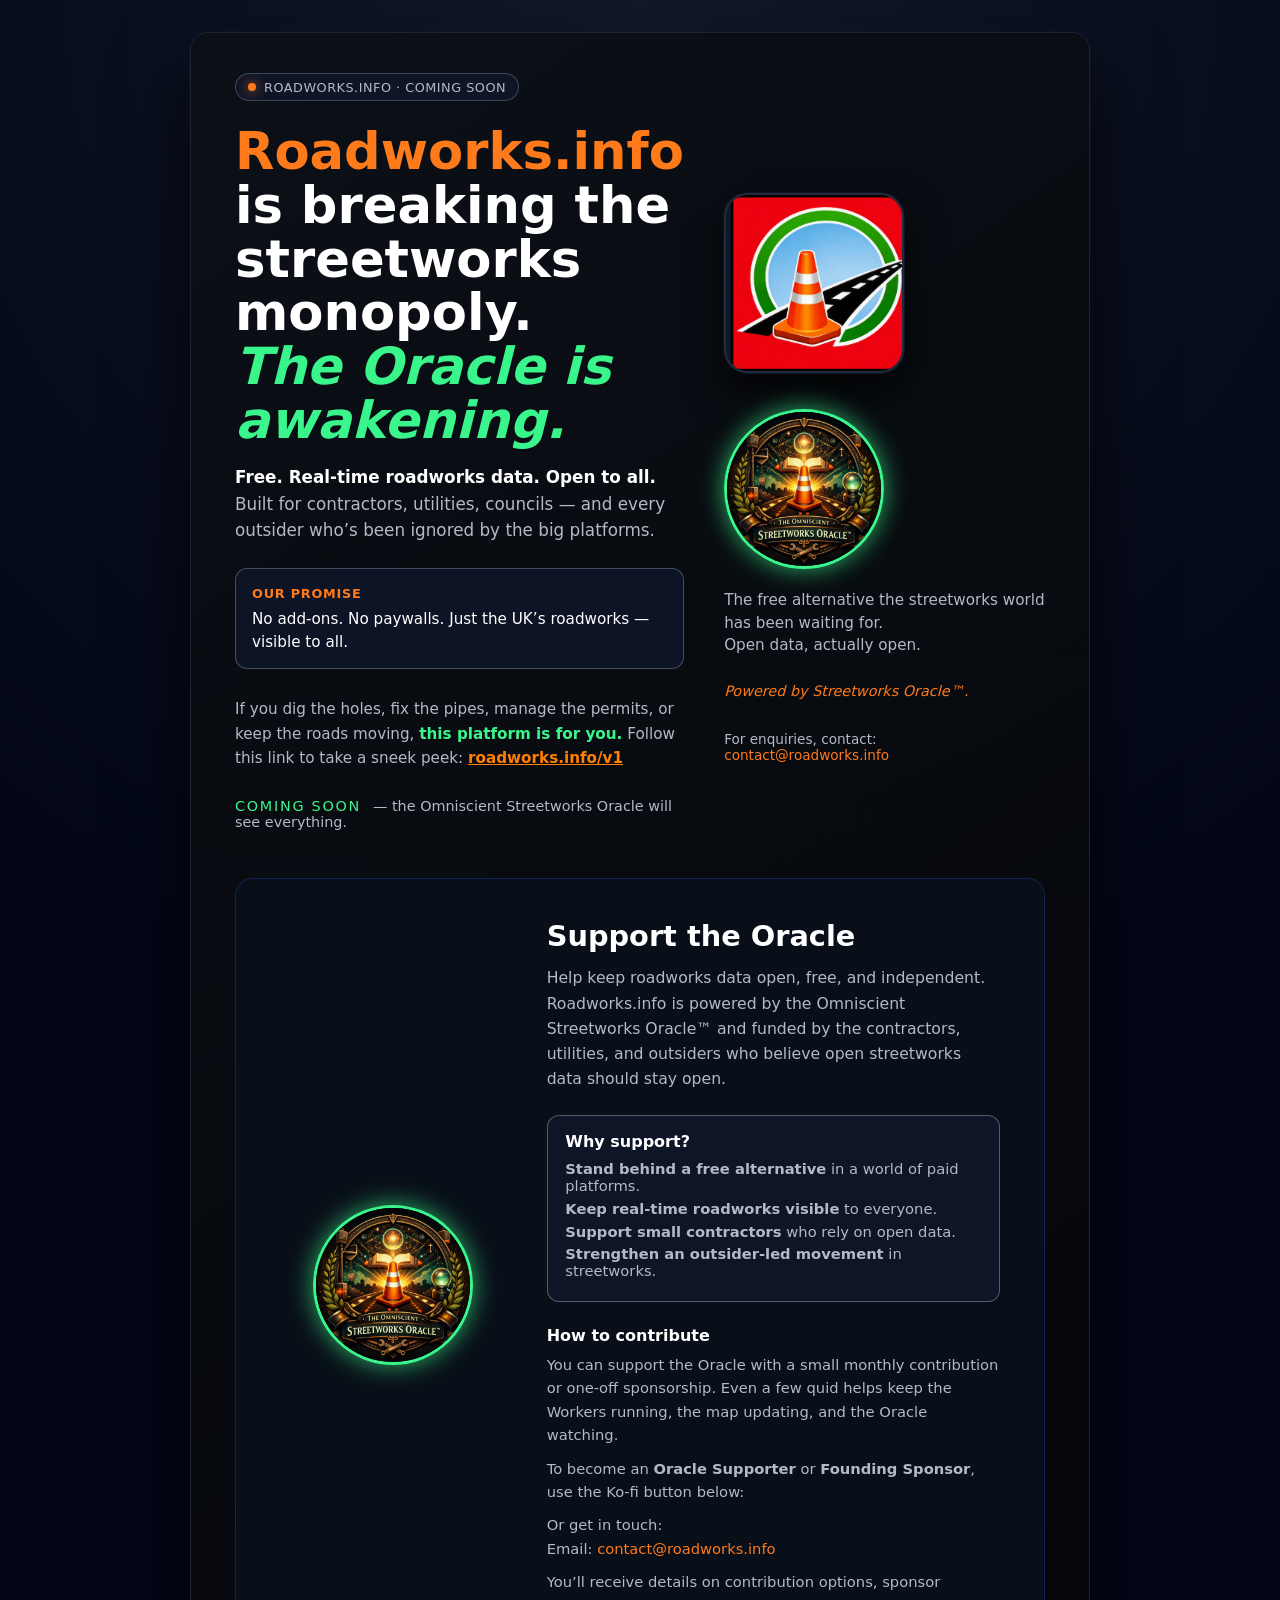
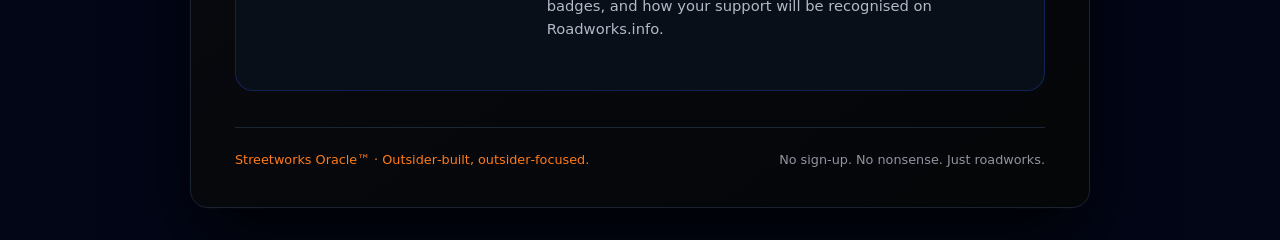
<file: index.html>
<!DOCTYPE html>
<html lang="en">
<head>
  <meta name="msvalidate.01" content="FF4FE21F1B54115FF8262AF7FEB8BE11" />
  <meta charset="UTF-8" />
   <link rel="icon" type="image/x-icon" href="Images/OSO-logo.png" />
  <title>Roadworks.info – Coming Soon</title>
  <meta name="viewport" content="width=device-width, initial-scale=1" />
  <style>
    :root {
      --bg-main: #050608;
      --bg-accent: #0b0f16;
      --text-main: #ffffff;
      --text-muted: #b3b9c7;
      --accent-orange: #ff7a1a;
      --accent-green: #3af58b;
      --accent-red: #ff3b3b;
      --border-soft: #1b2230;
      --font-main: system-ui, -apple-system, BlinkMacSystemFont, "Segoe UI",
        sans-serif;
    }

    * {
      box-sizing: border-box;
      margin: 0;
      padding: 0;
    }

    body {
      font-family: var(--font-main);
      background: radial-gradient(circle at top, #111827 0, #020617 55%);
      color: var(--text-main);
      min-height: 100vh;
      display: flex;
      align-items: center;
      justify-content: center;
      padding: 2rem;
    }

    .page {
      max-width: 900px;
      width: 100%;
      border-radius: 18px;
      background: linear-gradient(
        145deg,
        rgba(11, 15, 22, 0.95),
        rgba(5, 6, 8, 0.98)
      );
      border: 1px solid var(--border-soft);
      box-shadow:
        0 40px 80px rgba(0, 0, 0, 0.7),
        0 0 0 1px rgba(255, 255, 255, 0.02);
      padding: 2.5rem 2.75rem;
      position: relative;
      overflow: hidden;
    }

    .page::before {
      content: "";
      position: absolute;
      inset: -40%;
      background:
        radial-gradient(circle at 20% 0%, rgba(58, 245, 139, 0.12), transparent 55%),
        radial-gradient(circle at 80% 100%, rgba(255, 122, 26, 0.12), transparent 55%);
      opacity: 0.9;
      pointer-events: none;
      z-index: -1;
    }

    .badge {
      display: inline-flex;
      align-items: center;
      gap: 0.5rem;
      padding: 0.35rem 0.75rem;
      border-radius: 999px;
      background: rgba(15, 23, 42, 0.9);
      border: 1px solid rgba(148, 163, 184, 0.35);
      color: var(--text-muted);
      font-size: 0.8rem;
      letter-spacing: 0.04em;
      text-transform: uppercase;
      margin-bottom: 1.5rem;
    }

    .badge-dot {
      width: 8px;
      height: 8px;
      border-radius: 50%;
      background: var(--accent-orange);
      box-shadow: 0 0 12px rgba(255, 122, 26, 0.9);
      animation: pulse 1.8s infinite;
    }

    @keyframes pulse {
      0% { transform: scale(1); opacity: 1; }
      50% { transform: scale(1.4); opacity: 0.4; }
      100% { transform: scale(1); opacity: 1; }
    }

    .hero {
      display: grid;
      grid-template-columns: minmax(0, 1.4fr) minmax(0, 1fr);
      gap: 2.5rem;
      align-items: center;
    }

    @media (max-width: 768px) {
      .hero { grid-template-columns: 1fr; }
    }

    .hero-main h1 {
      font-size: clamp(2.4rem, 3vw + 1.4rem, 3.2rem);
      line-height: 1.05;
      margin-bottom: 1rem;
    }

    .hero-main h1 span.highlight { color: var(--accent-orange); }
    .hero-main h1 span.oracle { color: var(--accent-green); font-style: italic; }

    .hero-main p.lead {
      font-size: 1.05rem;
      color: var(--text-muted);
      line-height: 1.6;
      margin-bottom: 1.5rem;
    }

    .hero-main p.lead strong { color: var(--text-main); }

    .hero-main .promise {
      margin-bottom: 1.75rem;
      padding: 0.9rem 1rem;
      border-radius: 12px;
      border: 1px solid rgba(148, 163, 184, 0.4);
      background: rgba(15, 23, 42, 0.85);
      font-size: 0.95rem;
      line-height: 1.5;
    }

    .hero-main .promise span { display: block; }
    .hero-main .promise span.key {
      color: var(--accent-orange);
      font-weight: 600;
      text-transform: uppercase;
      letter-spacing: 0.06em;
      font-size: 0.8rem;
      margin-bottom: 0.35rem;
    }

    .hero-main .audience {
      font-size: 0.95rem;
      color: var(--text-muted);
      line-height: 1.6;
      margin-bottom: 1.75rem;
    }

    .hero-main .audience strong { color: var(--accent-green); }

    .hero-main .launch {
      font-size: 0.9rem;
      color: var(--accent-green);
      text-transform: uppercase;
      letter-spacing: 0.12em;
    }

    .hero-main .launch span {
      color: var(--text-muted);
      text-transform: none;
      letter-spacing: normal;
      margin-left: 0.35rem;
    }

    .hero-side {
      display: flex;
      flex-direction: column;
      gap: 1.25rem;
      align-items: flex-start;
    }

    @media (max-width: 768px) {
      .hero-side {
        align-items: center;
        text-align: center;
      }
    }

   .logo-oracle {
  width: 180px;
  height: 180px;
  border-radius: 24px;
  overflow: hidden;
  border: 2px solid rgba(248, 250, 252, 0.08);
  box-shadow:
    0 0 0 1px rgba(15, 23, 42, 0.9),
    0 18px 40px rgba(0, 0, 0, 0.85);
  background: #0f172a;
  display: flex;
  align-items: center;
  justify-content: center;
}


    .logo-oracle img {
      width: 100%;
      height: 100%;
      object-fit: cover;
    }

    .oracle-profile {
      width: 160px;
      height: 160px;
      border-radius: 50%;
      overflow: hidden;
      border: 3px solid #3af58b;
      box-shadow: 0 0 24px rgba(58, 245, 139, 0.7);
      margin-top: 1rem;
    }

    .oracle-profile img {
      width: 100%;
      height: 100%;
      object-fit: cover;
    }

    .brand-name {
      font-size: 1.4rem;
      font-weight: 600;
      letter-spacing: 0.08em;
      text-transform: uppercase;
      color: var(--accent-green);
    }

    .tagline {
      font-size: 0.95rem;
      color: var(--text-muted);
      line-height: 1.5;
    }

    .oracle-line {
      font-size: 0.9rem;
      color: var(--accent-orange);
      font-style: italic;
      margin-top: 0.35rem;
    }

    .contact {
      margin-top: 0.75rem;
      font-size: 0.85rem;
      color: var(--text-muted);
    }

    .contact a {
      color: var(--accent-orange);
      text-decoration: none;
    }

    .contact a:hover { text-decoration: underline; }

    /* SUPPORT THE ORACLE SECTION */
    .support-oracle {
      margin-top: 3rem;
      padding: 2.5rem 2.75rem;
      border-radius: 18px;
      background: rgba(10, 16, 26, 0.95);
      border: 1px solid rgba(30, 64, 175, 0.4);
    }

    .support-grid {
      display: grid;
      grid-template-columns: minmax(0, 1fr) minmax(0, 2fr);
      gap: 2.5rem;
      align-items: center;
    }

    @media (max-width: 768px) {
      .support-grid { grid-template-columns: 1fr; }
    }

    .support-visuals {
      display: flex;
      flex-direction: column;
      gap: 1.75rem;
      align-items: center;
      justify-content: center;
    }

    .circle {
      width: 160px;
      height: 160px;
      border-radius: 50%;
      display: flex;
      align-items: center;
      justify-content: center;
      overflow: hidden;
    }

    .circle img {
      width: 100%;
      height: 100%;
      object-fit: cover;
    }

    .red-circle {
      border: 3px solid #ff3b3b;
      box-shadow: 0 0 24px rgba(255, 59, 59, 0.7);
    }

    .green-circle {
      border: 3px solid #3af58b;
      box-shadow: 0 0 24px rgba(58, 245, 139, 0.7);
    }

    .support-content h2 {
      font-size: 1.8rem;
      margin-bottom: 0.75rem;
    }

    .support-lead {
      font-size: 0.98rem;
      color: #b3b9c7;
      line-height: 1.6;
      margin-bottom: 1.5rem;
    }

    .support-box {
      margin-bottom: 1.5rem;
      padding: 1rem 1.1rem;
      border-radius: 12px;
      background: rgba(15, 23, 42, 0.9);
      border: 1px solid rgba(148, 163, 184, 0.5);
    }

    .support-box h3 {
      font-size: 1rem;
      margin-bottom: 0.6rem;
    }

    .support-box ul {
      list-style: none;
      padding-left: 0;
      margin: 0;
    }

    .support-box li {
      font-size: 0.92rem;
      color: #b3b9c7;
      margin-bottom: 0.35rem;
    }

    .support-details h3 {
      font-size: 1rem;
      margin-bottom: 0.5rem;
    }

    .support-details p {
      font-size: 0.92rem;
      color: #b3b9c7;
      line-height: 1.6;
      margin-bottom: 0.6rem;
    }

    .support-contact a {
      color: #ff7a1a;
      text-decoration: none;
    }

    .support-contact a:hover { text-decoration: underline; }

    .support-note {
      font-size: 0.85rem;
      color: #9ca3af;
      margin-top: 0.4rem;
    }

    .footer {
      margin-top: 2.25rem;
      padding-top: 1.5rem;
      border-top: 1px solid rgba(30, 41, 59, 0.9);
      display: flex;
      justify-content: space-between;
      align-items: center;
      font-size: 0.8rem;
      color: var(--text-muted);
      gap: 1rem;
      flex-wrap: wrap;
    }

    .footer span.oracle-mark {
      color: var(--accent-orange);
      font-weight: 500;
    }

    .footer span.small { opacity: 0.8; }
  </style>
</head>

<body>
  <main class="page">
    <div class="badge">
      <span class="badge-dot"></span>
      <span>Roadworks.info · Coming Soon</span>
    </div>

    <section class="hero">
      <div class="hero-main">
        <h1>
          <span class="highlight">Roadworks.info</span><br />
          is breaking the streetworks monopoly.<br />
          <span class="oracle">The Oracle is awakening.</span>
        </h1>

        <p class="lead">
          <strong>Free. Real‑time roadworks data. Open to all.</strong><br />
          Built for contractors, utilities, councils — and every outsider who’s been
          ignored by the big platforms.
        </p>

        <div class="promise">
          <span class="key">Our promise</span>
          <span>No add‑ons. No paywalls. Just the UK’s roadworks — visible to all.</span>
        </div>

        <p class="audience">
          If you dig the holes, fix the pipes, manage the permits, or keep the roads moving,
          <strong>this platform is for you.</strong> Follow this link to take a sneek peek:
          <a href="https://roadworks.info/v1/" target="_blank" style="color:#ff7f00; font-weight:bold;">
  roadworks.info/v1
</a>
        </p>

        <p class="launch">
          Coming soon
          <span>— the Omniscient Streetworks Oracle will see everything.</span>
        </p>
      </div>

      <div class="hero-side">
        <div class="logo-oracle">
          <img src="Images/OSO-logo.png" alt="Omniscient Streetworks Oracle emblem">
        </div>

        <div class="oracle-profile">
          <img src="Images/OSO-profile-pic.png" alt="Oracle profile">
        </div>

        <p class="tagline">
          The free alternative the streetworks world has been waiting for.<br />
          Open data, actually open.
        </p>

        <p class="oracle-line">
          Powered by Streetworks Oracle™.
        </p>

        <p class="contact">
          For enquiries, contact:<br />
          <a href="mailto:contact@roadworks.info">contact@roadworks.info</a>
        </p>
      </div>
    </section>

    <!-- SUPPORT THE ORACLE SECTION -->
    <section class="support-oracle">
      <div class="support-grid">
        <div class="support-visuals">
          <div class="circle green-circle">
            <img src="Images/OSO-profile-pic.png" alt="Oracle profile" />
          </div>
        </div>

        <div class="support-content">
          <h2>Support the Oracle</h2>
          <p class="support-lead">
            Help keep roadworks data open, free, and independent.
            Roadworks.info is powered by the Omniscient Streetworks Oracle™ and
            funded by the contractors, utilities, and outsiders who believe
            open streetworks data should stay open.
          </p>

          <div class="support-box">
            <h3>Why support?</h3>
            <ul>
              <li><strong>Stand behind a free alternative</strong> in a world of paid platforms.</li>
              <li><strong>Keep real‑time roadworks visible</strong> to everyone.</li>
              <li><strong>Support small contractors</strong> who rely on open data.</li>
              <li><strong>Strengthen an outsider‑led movement</strong> in streetworks.</li>
            </ul>
          </div>

<div class="support-details">
  <h3>How to contribute</h3>

  <p>
    You can support the Oracle with a small monthly contribution or one‑off sponsorship.
    Even a few quid helps keep the Workers running, the map updating, and the Oracle watching.
  </p>

  <p>
    To become an <strong>Oracle Supporter</strong> or <strong>Founding Sponsor</strong>,
    use the Ko‑fi button below:
  </p>

  <!-- Ko-fi Widget -->
  <div id="kofi-container"></div>
  <script src="https://storage.ko-fi.com/cdn/widget/Widget_2.js"></script>
  <script>
    kofiwidget2.init('Support the Oracle', '#e88f12', 'Q8S127WMJU');
    kofiwidget2.draw();
  </script>

  <p class="support-contact">
    Or get in touch:<br>
    Email: <a href="mailto:contact@roadworks.info">contact@roadworks.info</a>
  </p>

  <p class="support-note">
    You’ll receive details on contribution options, sponsor badges,
    and how your support will be recognised on Roadworks.info.
  </p>
</div>

        </div>
      </div>
    </section>

    <footer class="footer">
      <span class="oracle-mark">Streetworks Oracle™ · Outsider‑built, outsider‑focused.</span>
      <span class="small">No sign‑up. No nonsense. Just roadworks.</span>
    </footer>

  </main>
</body>
</html>
</file>
